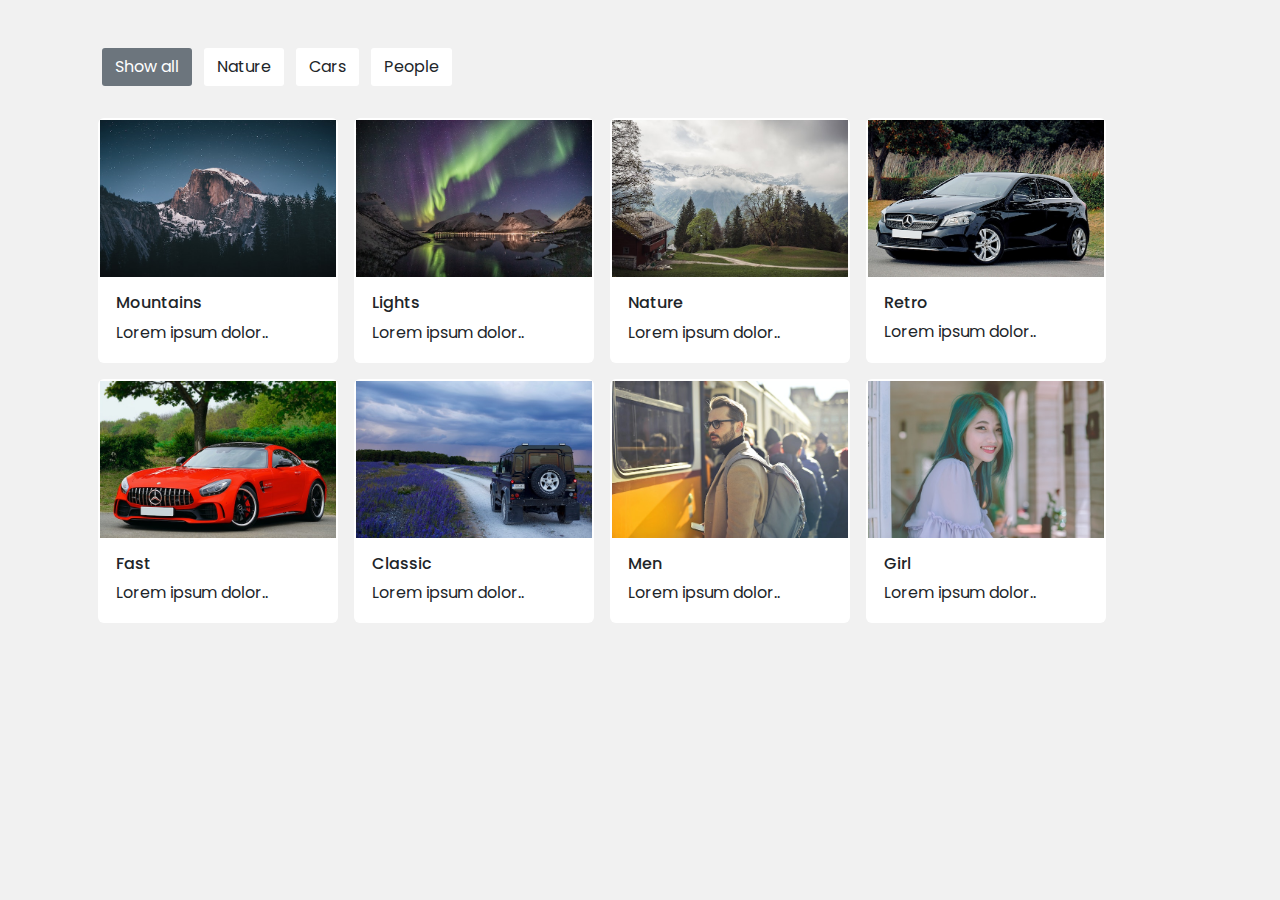
<file: LOADER/GALLERY/filter-gallery/boilerplate/index.html>
<!DOCTYPE html>
<html lang="en">
  <head>
    <meta charset="utf-8">
    <title>Filterable Image Gallery Bootstrap | CodingNepal</title>
    <link rel="stylesheet" href="style.css">
    <meta name="viewport" content="width=device-width, initial-scale=1.0">
    <link rel="stylesheet" href="https://cdn.jsdelivr.net/npm/bootstrap@5.3.0-alpha2/dist/css/bootstrap.min.css">
    <script src="script.js" defer></script>
  </head>
  <body>
    <div class="container">
      <!-- Images Filter Buttons Section -->
      <div class="row mt-5" id="filter-buttons">
        <div class="col-12">
          <button class="btn mb-2 me-1 active" data-filter="all">Show all</button>
          <button class="btn mb-2 mx-1" data-filter="nature">Nature</button>
          <button class="btn mb-2 mx-1" data-filter="cars">Cars</button>
          <button class="btn mb-2 mx-1" data-filter="people">People</button>
        </div>
      </div>
      <!-- Filterable Images / Cards Section -->
      <div class="row px-2 mt-4 gap-3" id="filterable-cards">
        <article class="card p-0" data-name="nature">
          <img src="images/nature-1.jpg" alt="img">
          <div class="card-body">
            <h6 class="card-title">Mountains</h6>
            <p class="card-text">Lorem ipsum dolor..</p>
          </div>
        </article>
        <article class="card p-0" data-name="nature">
          <img src="images/nature-2.jpg" alt="img">
          <div class="card-body">
            <h6 class="card-title">Lights</h6>
            <p class="card-text">Lorem ipsum dolor..</p>
          </div>
        </article>
        <article class="card p-0" data-name="nature">
          <img src="images/nature-3.jpg" alt="img">
          <div class="card-body">
            <h6 class="card-title">Nature</h6>
            <p class="card-text">Lorem ipsum dolor..</p>
          </div>
        </article>
        <article class="card p-0" data-name="cars">
          <img src="images/car-1.jpg" alt="img">
          <div class="card-body">
            <h6 class="card-title">Retro</h6>
            <p class="card-text">Lorem ipsum dolor..</p>
          </div>
        </article>
        <article class="card p-0" data-name="cars">
          <img src="images/car-2.jpg" alt="img">
          <div class="card-body">
            <h6 class="card-title">Fast</h6>
            <p class="card-text">Lorem ipsum dolor..</p>
          </div>
        </article>
        <article class="card p-0" data-name="cars">
          <img src="images/car-3.jpg" alt="img">
          <div class="card-body">
            <h6 class="card-title">Classic</h6>
            <p class="card-text">Lorem ipsum dolor..</p>
          </div>
        </article>
        <article class="card p-0" data-name="people">
          <img src="images/people-1.jpg" alt="img">
          <div class="card-body">
            <h6 class="card-title">Men</h6>
            <p class="card-text">Lorem ipsum dolor..</p>
          </div>
        </article>
        <article class="card p-0" data-name="people">
          <img src="images/people-2.jpg" alt="img">
          <div class="card-body">
            <h6 class="card-title">Girl</h6>
            <p class="card-text">Lorem ipsum dolor..</p>
          </div>
        </article>
      </div>
    </div>
  </body>
</html>
</file>
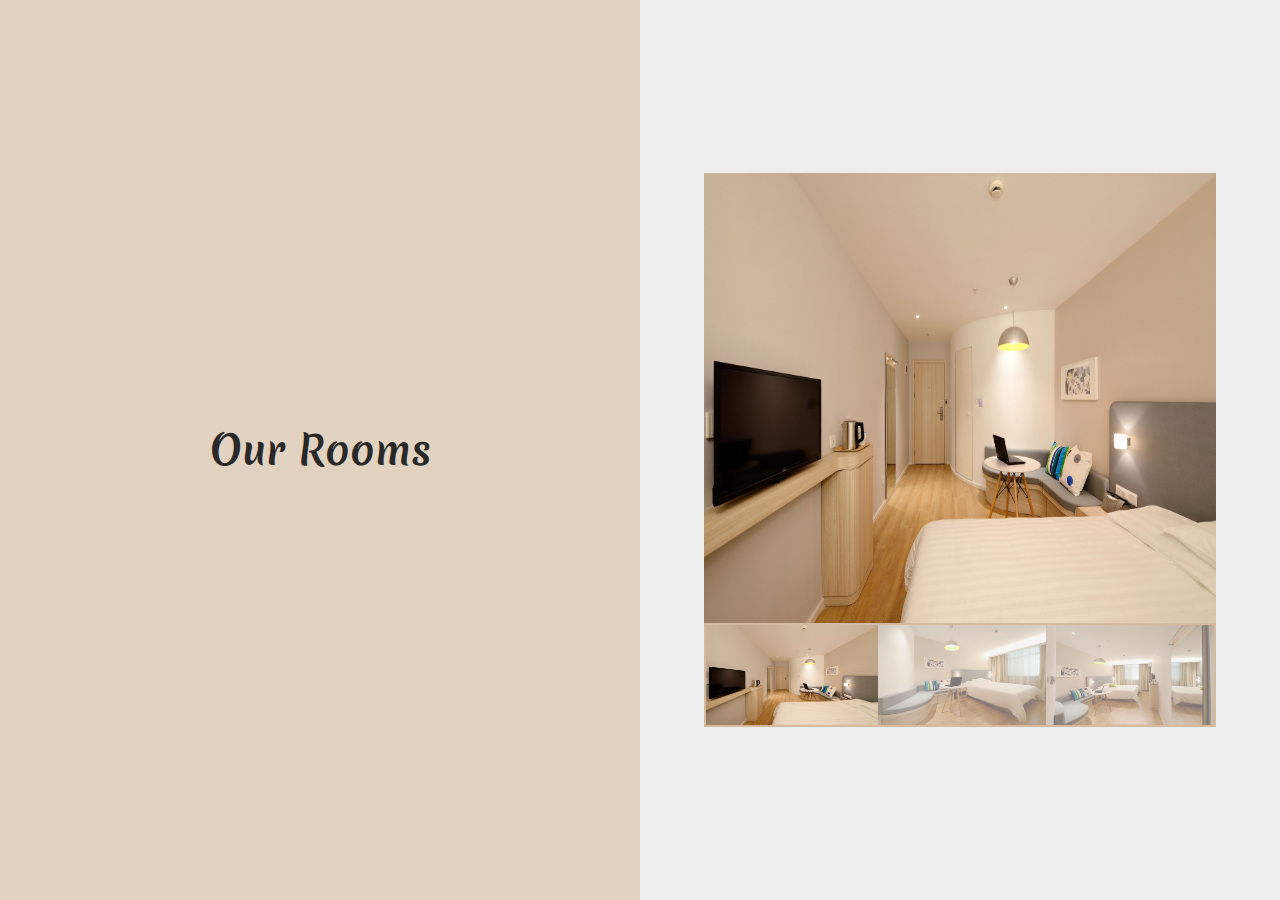
<file: LOADER/GALLERY/gallery/boilerplate/index.html>
<!DOCTYPE html>
<html lang="en">
	<head>
		<meta charset="UTF-8" />
		<meta name="viewport" content="width=device-width, initial-scale=1.0" />
		<meta http-equiv="X-UA-Compatible" content="ie=edge" />
		<link rel="stylesheet" href="./style.css" />
		<link href="https://fonts.googleapis.com/css?family=Roboto" rel="stylesheet" />
		<title>Image Gallery</title>
	</head>
	<body>
		<section>
			<div class="room-description">
				<h1>Our Rooms</h1>
			</div>
			<div class="room-gallery">
				<img class="gallery-hightlight" src="img/room1-big.jpg" alt="room1" />
				<div class="room-preview">
					<img src="./img/room1-small.jpg" class="room-active" alt="" />
					<img src="./img/room2-small.jpg" alt="" />
					<img src="./img/room3-small.jpg" alt="" />
				</div>
			</div>
		</section>
		<script src="app.js"></script>
	</body>
</html>
</file>
<file: LOADER/GALLERY/filter-gallery/boilerplate/style.css>
/* Import Google font - Poppins */
@import url('https://fonts.googleapis.com/css2?family=Poppins:wght@400;500;600&display=swap');
* {
  font-family: "Poppins", sans-serif;
}
body {
  background: #f1f1f1 !important;
}
body .container {
  max-width: 1100px;
}
#filter-buttons button {
  border-radius: 3px;
  background: #fff;
  border-color: transparent;
}
#filter-buttons button:hover {
  background: #ddd;
}
#filter-buttons button.active {
  color: #fff;
  background: #6c757d;
}
#filterable-cards .card {
  width: 15rem;
  border: 2px solid transparent;
}
#filterable-cards .card.hide {
  display: none;
}
@media (max-width: 600px) {
  #filterable-cards {
    justify-content: center;
  }
  #filterable-cards .card {
    width: calc(100% / 2 - 10px);
  }
}
</file>
<file: LOADER/GALLERY/gallery/boilerplate/style.css>
@import url('https://fonts.googleapis.com/css2?family=Fira+Sans:wght@300;500&family=Merienda&display=swap');

* {
  margin: 0;
  padding: 0;
  box-sizing: border-box;
}

section {
  height: 100vh;
  display: flex;
  background: #ededed;
}

h1{
font-family: 'Merienda', cursive;
font-size:7rem;
}


.room-gallery {
  width: 50%;
  display: flex;
  flex-direction: column;
  justify-content: center;
  align-items: center;
}

.room-description {
  width: 50%;
  display: flex;
  flex-direction: column;
  justify-content: center;
  align-items: center;
  background-color: #e2d2c0;
  color: rgb(41, 41, 41);
}
.room-description h1 {
  padding: 10px;
  font-size: 40px;
}
.room-description p {
  font-size: 20px;
}

.gallery-hightlight {
  width: 80%;
  height: 50%;
}

.room-preview {
  display: flex;
  width: 80%;
  border: 2px solid #d3baa0;
}
.room-preview img {
  flex-grow: 1;
  height: 100px;
  opacity: 0.5;
  transition: opacity 0.4s ease;
  cursor: pointer;
}

img.room-active {
  opacity: 1;
}
</file>
